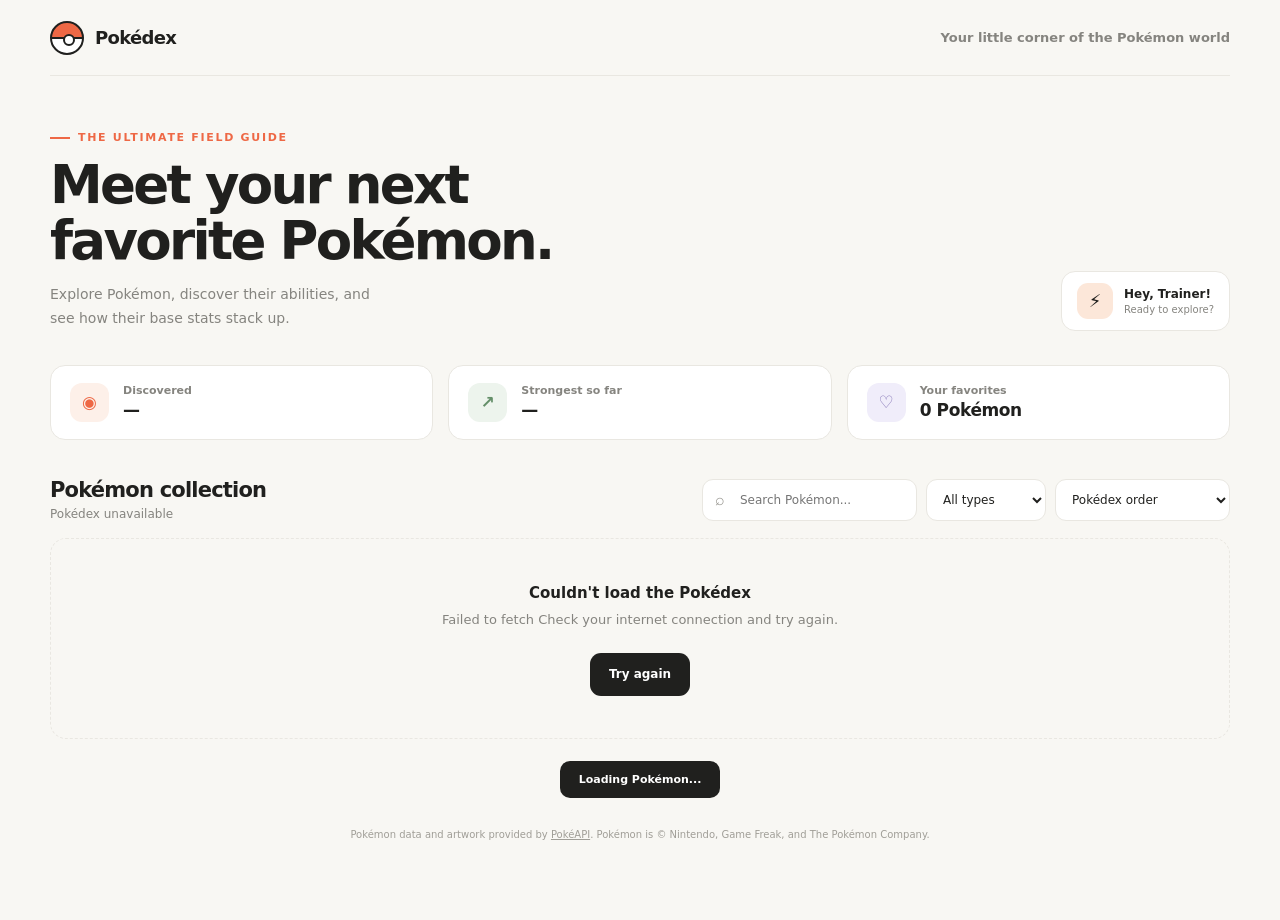
<file: index.html>
<!DOCTYPE html>
<html lang="en">
<head>
    <meta charset="UTF-8">
    <meta name="viewport" content="width=device-width, initial-scale=1.0">
    <meta name="theme-color" content="#f8f7f3">
    <meta name="description" content="Explore Pokémon, discover their abilities, and compare their power in this Pokédex.">
    <title>Pokédex — Discover your next favorite</title>
    <link rel="stylesheet" href="style.css">
    <script src="script.js" defer></script>
</head>
<body>
    <header class="topbar shell">
        <a class="brand" href="#" aria-label="Pokédex home">
            <span class="brand-mark" aria-hidden="true"></span>
            <span>Pokédex</span>
        </a>
        <span class="nav-note">Your little corner of the Pokémon world</span>
    </header>

    <main class="shell">
        <section class="intro" aria-labelledby="page-title">
            <div>
                <p class="eyebrow">The ultimate field guide</p>
                <h1 id="page-title">Meet your next<br>favorite Pokémon.</h1>
                <p class="intro-copy">Explore Pokémon, discover their abilities, and see how their base stats stack up.</p>
            </div>
            <div class="trainer-badge">
                <span class="trainer-avatar" aria-hidden="true">⚡</span>
                <span><span class="trainer-title">Hey, Trainer!</span><span class="trainer-subtitle">Ready to explore?</span></span>
            </div>
        </section>

        <section class="summary" aria-label="Pokédex overview">
            <article class="summary-card">
                <span class="summary-icon" aria-hidden="true">◉</span>
                <span><span class="summary-label">Discovered</span><span class="summary-value" id="discovered-count">—</span></span>
            </article>
            <article class="summary-card">
                <span class="summary-icon" aria-hidden="true">↗</span>
                <span><span class="summary-label">Strongest so far</span><span class="summary-value" id="strongest-name">—</span></span>
            </article>
            <article class="summary-card">
                <span class="summary-icon" aria-hidden="true">♡</span>
                <span><span class="summary-label">Your favorites</span><span class="summary-value" id="favorite-count">0 Pokémon</span></span>
            </article>
        </section>

        <section aria-labelledby="collection-title">
            <div class="collection-heading">
                <div>
                    <h2 id="collection-title">Pokémon collection</h2>
                    <p class="result-count" id="result-count" aria-live="polite">Loading your Pokédex...</p>
                </div>
                <div class="filters">
                    <label class="search-wrap">
                        <span class="search-icon" aria-hidden="true">⌕</span>
                        <input class="search-input" id="search-input" type="search" placeholder="Search Pokémon..." aria-label="Search Pokémon by name">
                    </label>
                    <label>
                        <span class="sr-only">Filter by type</span>
                        <select class="filter-select" id="type-filter" aria-label="Filter by type">
                            <option value="all">All types</option>
                        </select>
                    </label>
                    <label>
                        <span class="sr-only">Sort Pokémon</span>
                        <select class="filter-select" id="sort-filter" aria-label="Sort Pokémon">
                            <option value="number">Pokédex order</option>
                            <option value="power-desc">Power: high to low</option>
                            <option value="power-asc">Power: low to high</option>
                            <option value="name">Name: A to Z</option>
                        </select>
                    </label>
                </div>
            </div>
            <div class="pokemon-grid" id="pokemon-grid" aria-live="polite" aria-busy="true"></div>
            <button class="load-more" id="load-more" type="button" hidden>Load more Pokémon</button>
        </section>
        <p class="footer-note">Pokémon data and artwork provided by <a href="https://pokeapi.co/" target="_blank" rel="noreferrer">PokéAPI</a>. Pokémon is © Nintendo, Game Freak, and The Pokémon Company.</p>
    </main>
</body>
</html>
</file>
<file: style.css>
:root {
    color-scheme: light;
    --ink: #20201e;
    --muted: #85847f;
    --paper: #f8f7f3;
    --surface: #fff;
    --line: #e9e7e1;
    --accent: #ee6845;
    --shadow: 0 12px 35px rgb(38 34 25 / 7%);
    font-family: Inter, ui-sans-serif, system-ui, -apple-system, BlinkMacSystemFont, "Segoe UI", sans-serif;
}

* { box-sizing: border-box; }
body { margin: 0; background: var(--paper); color: var(--ink); }
button, input, select { font: inherit; }
button { color: inherit; }
.shell { width: min(1180px, calc(100% - 48px)); margin: 0 auto; }

.topbar {
    height: 76px;
    display: flex;
    align-items: center;
    justify-content: space-between;
    border-bottom: 1px solid var(--line);
}
.brand { display: inline-flex; align-items: center; gap: 11px; color: inherit; font-size: 18px; font-weight: 850; letter-spacing: -.7px; text-decoration: none; }
.brand-mark {
    width: 34px; height: 34px; position: relative; overflow: hidden;
    border: 2px solid var(--ink); border-radius: 50%; background: linear-gradient(to bottom, var(--accent) 0 47%, var(--ink) 47% 54%, #fff 54%);
}
.brand-mark::after { content: ""; position: absolute; top: 11px; left: 11px; width: 8px; height: 8px; border: 2px solid var(--ink); border-radius: 50%; background: #fff; }
.nav-note { color: var(--muted); font-size: 13px; font-weight: 600; }

main { padding: 55px 0 70px; }
.intro { display: flex; align-items: flex-end; justify-content: space-between; gap: 28px; margin-bottom: 34px; }
.eyebrow { display: flex; align-items: center; gap: 8px; margin: 0 0 13px; color: var(--accent); font-size: 11px; font-weight: 800; letter-spacing: 1.7px; text-transform: uppercase; }
.eyebrow::before { content: ""; width: 20px; height: 2px; background: currentColor; }
h1 { margin: 0; font-size: clamp(34px, 5vw, 53px); line-height: 1.06; letter-spacing: -2.7px; }
.intro-copy { max-width: 345px; margin: 14px 0 0; color: var(--muted); font-size: 14px; line-height: 1.7; }
.trainer-badge { display: flex; align-items: center; gap: 11px; flex: 0 0 auto; padding: 11px 15px; border: 1px solid var(--line); border-radius: 14px; background: var(--surface); }
.trainer-avatar { display: grid; width: 36px; height: 36px; place-items: center; border-radius: 11px; background: #fce7d9; font-size: 18px; }
.trainer-title, .trainer-subtitle { display: block; }
.trainer-title { font-size: 12px; font-weight: 800; }
.trainer-subtitle { margin-top: 3px; color: var(--muted); font-size: 10px; }

.summary { display: grid; grid-template-columns: repeat(3, 1fr); gap: 15px; margin-bottom: 38px; }
.summary-card { display: flex; align-items: center; gap: 14px; padding: 17px 19px; border: 1px solid var(--line); border-radius: 15px; background: var(--surface); }
.summary-icon { display: grid; width: 39px; height: 39px; place-items: center; border-radius: 12px; background: #fdf0e9; color: var(--accent); font-size: 17px; font-weight: 800; }
.summary-card:nth-child(2) .summary-icon { background: #edf4ed; color: #648f69; }
.summary-card:nth-child(3) .summary-icon { background: #f0edfa; color: #8170b4; }
.summary-label, .summary-value { display: block; }
.summary-label { color: var(--muted); font-size: 11px; font-weight: 650; }
.summary-value { max-width: 210px; overflow: hidden; margin-top: 3px; font-size: 17px; font-weight: 850; letter-spacing: -.4px; text-overflow: ellipsis; white-space: nowrap; }

.collection-heading { display: flex; align-items: flex-end; justify-content: space-between; gap: 16px; margin-bottom: 17px; }
h2 { margin: 0; font-size: 21px; letter-spacing: -.8px; }
.result-count { margin: 5px 0 0; color: var(--muted); font-size: 12px; }
.filters { display: flex; align-items: center; gap: 9px; }
.search-wrap { position: relative; }
.search-icon { position: absolute; top: 50%; left: 13px; color: #95938d; font-size: 16px; transform: translateY(-52%); pointer-events: none; }
.search-input, .filter-select {
    height: 42px; border: 1px solid var(--line); border-radius: 11px;
    outline: none; background: var(--surface); color: var(--ink); font-size: 12px;
}
.search-input { width: 215px; padding: 0 13px 0 37px; }
.filter-select { min-width: 120px; padding: 0 30px 0 12px; cursor: pointer; }
.search-input:focus, .filter-select:focus { border-color: var(--accent); box-shadow: 0 0 0 3px rgb(238 104 69 / 12%); }
.sr-only { position: absolute; width: 1px; height: 1px; overflow: hidden; clip: rect(0, 0, 0, 0); white-space: nowrap; clip-path: inset(50%); }

.pokemon-grid { display: grid; grid-template-columns: repeat(4, minmax(0, 1fr)); gap: 16px; }
.pokemon-card {
    min-width: 0; overflow: hidden; padding: 15px 16px 17px; border: 1px solid var(--line);
    border-radius: 17px; background: var(--surface); transition: transform 180ms ease, box-shadow 180ms ease;
}
.pokemon-card:hover { transform: translateY(-4px); box-shadow: var(--shadow); }
.card-top { position: relative; z-index: 1; display: flex; align-items: center; justify-content: space-between; }
.pokemon-number { color: #9b9992; font-size: 11px; font-weight: 750; }
.favorite-button { display: grid; width: 30px; height: 30px; place-items: center; border: 0; border-radius: 50%; background: #f7f6f2; color: #98968f; font-size: 17px; cursor: pointer; transition: color 150ms, background 150ms; }
.favorite-button:hover, .favorite-button.is-favorite { background: #fff0ed; color: #e65f4d; }
.artwork { position: relative; display: grid; height: 150px; margin: 0 -3px 5px; place-items: center; border-radius: 12px; background: var(--tint, #f4f3ee); }
.artwork::before { position: absolute; width: 106px; height: 106px; border-radius: 50%; background: rgb(255 255 255 / 48%); content: ""; }
.artwork img { position: relative; width: 138px; height: 138px; object-fit: contain; filter: drop-shadow(0 9px 7px rgb(43 39 29 / 12%)); }
.pokemon-name { overflow: hidden; margin: 10px 0 9px; font-size: 17px; font-weight: 850; letter-spacing: -.45px; text-overflow: ellipsis; text-transform: capitalize; white-space: nowrap; }
.card-details { display: flex; align-items: center; justify-content: space-between; gap: 8px; }
.type-list { display: flex; flex-wrap: wrap; gap: 5px; }
.type-tag { padding: 5px 8px; border-radius: 20px; background: var(--type-bg, #efefec); color: var(--type-ink, #686761); font-size: 9px; font-weight: 800; text-transform: capitalize; }
.power { color: var(--muted); font-size: 10px; font-weight: 700; white-space: nowrap; }
.power strong { color: var(--ink); font-size: 13px; }
.stat-bar { height: 4px; overflow: hidden; margin-top: 13px; border-radius: 4px; background: #efeee9; }
.stat-fill { height: 100%; border-radius: inherit; background: var(--accent); }
.stat-label { display: flex; justify-content: space-between; margin-top: 6px; color: #929088; font-size: 9px; }
.ability-button, .load-more {
    display: block; width: 100%; margin-top: 14px; padding: 10px 12px; border: 0; border-radius: 10px;
    background: var(--ink); color: #fff; font-size: 11px; font-weight: 750; cursor: pointer; transition: background 150ms;
}
.ability-button:hover, .load-more:hover { background: var(--accent); }
.ability-button:focus-visible, .favorite-button:focus-visible, .load-more:focus-visible { outline: 3px solid rgb(238 104 69 / 45%); outline-offset: 2px; }
.ability-message { min-height: 16px; margin: 9px 0 0; color: #648f69; font-size: 11px; font-weight: 650; line-height: 1.45; }
.message { grid-column: 1 / -1; padding: 42px 20px; border: 1px dashed var(--line); border-radius: 16px; color: var(--muted); text-align: center; font-size: 13px; line-height: 1.6; }
.message strong { display: block; margin-bottom: 5px; color: var(--ink); font-size: 15px; }
.retry-button {
    display: block; margin: 22px auto 0; padding: 12px 19px; border: 0; border-radius: 11px;
    background: var(--ink); color: #fff; font-size: 12px; font-weight: 750; cursor: pointer;
}
.retry-button:hover { background: var(--accent); }
.load-more { width: auto; margin: 22px auto 0; padding: 12px 19px; }
.load-more:disabled { opacity: .6; cursor: wait; }
.footer-note { margin-top: 31px; color: #a09e97; font-size: 10px; text-align: center; }
.footer-note a { color: inherit; }

@media (max-width: 900px) {
    .pokemon-grid { grid-template-columns: repeat(3, minmax(0, 1fr)); }
}
@media (max-width: 650px) {
    .shell { width: min(100% - 32px, 520px); }
    .topbar { height: 65px; }
    .nav-note { font-size: 11px; }
    main { padding-top: 37px; }
    .intro { align-items: flex-start; }
    .trainer-badge { display: none; }
    .summary { gap: 8px; margin-bottom: 31px; }
    .summary-card { align-items: flex-start; flex-direction: column; gap: 8px; padding: 12px; }
    .summary-icon { width: 31px; height: 31px; font-size: 14px; }
    .summary-value { font-size: 15px; }
    .collection-heading { align-items: flex-start; flex-direction: column; }
    .filters { width: 100%; }
    .search-wrap { flex: 1; min-width: 0; }
    .search-input { width: 100%; }
    .filter-select { min-width: 105px; max-width: 130px; }
    .pokemon-grid { grid-template-columns: repeat(2, minmax(0, 1fr)); gap: 11px; }
    .pokemon-card { padding: 12px; }
    .artwork { height: 125px; }
    .artwork img { width: 118px; height: 118px; }
}
@media (max-width: 370px) {
    .pokemon-grid { grid-template-columns: 1fr; }
    .summary-label { font-size: 10px; }
    .filters { flex-wrap: wrap; }
    .search-wrap { flex-basis: 100%; }
}
@media (prefers-reduced-motion: reduce) {
    *, *::before, *::after { scroll-behavior: auto !important; transition-duration: .01ms !important; }
}
</file>
